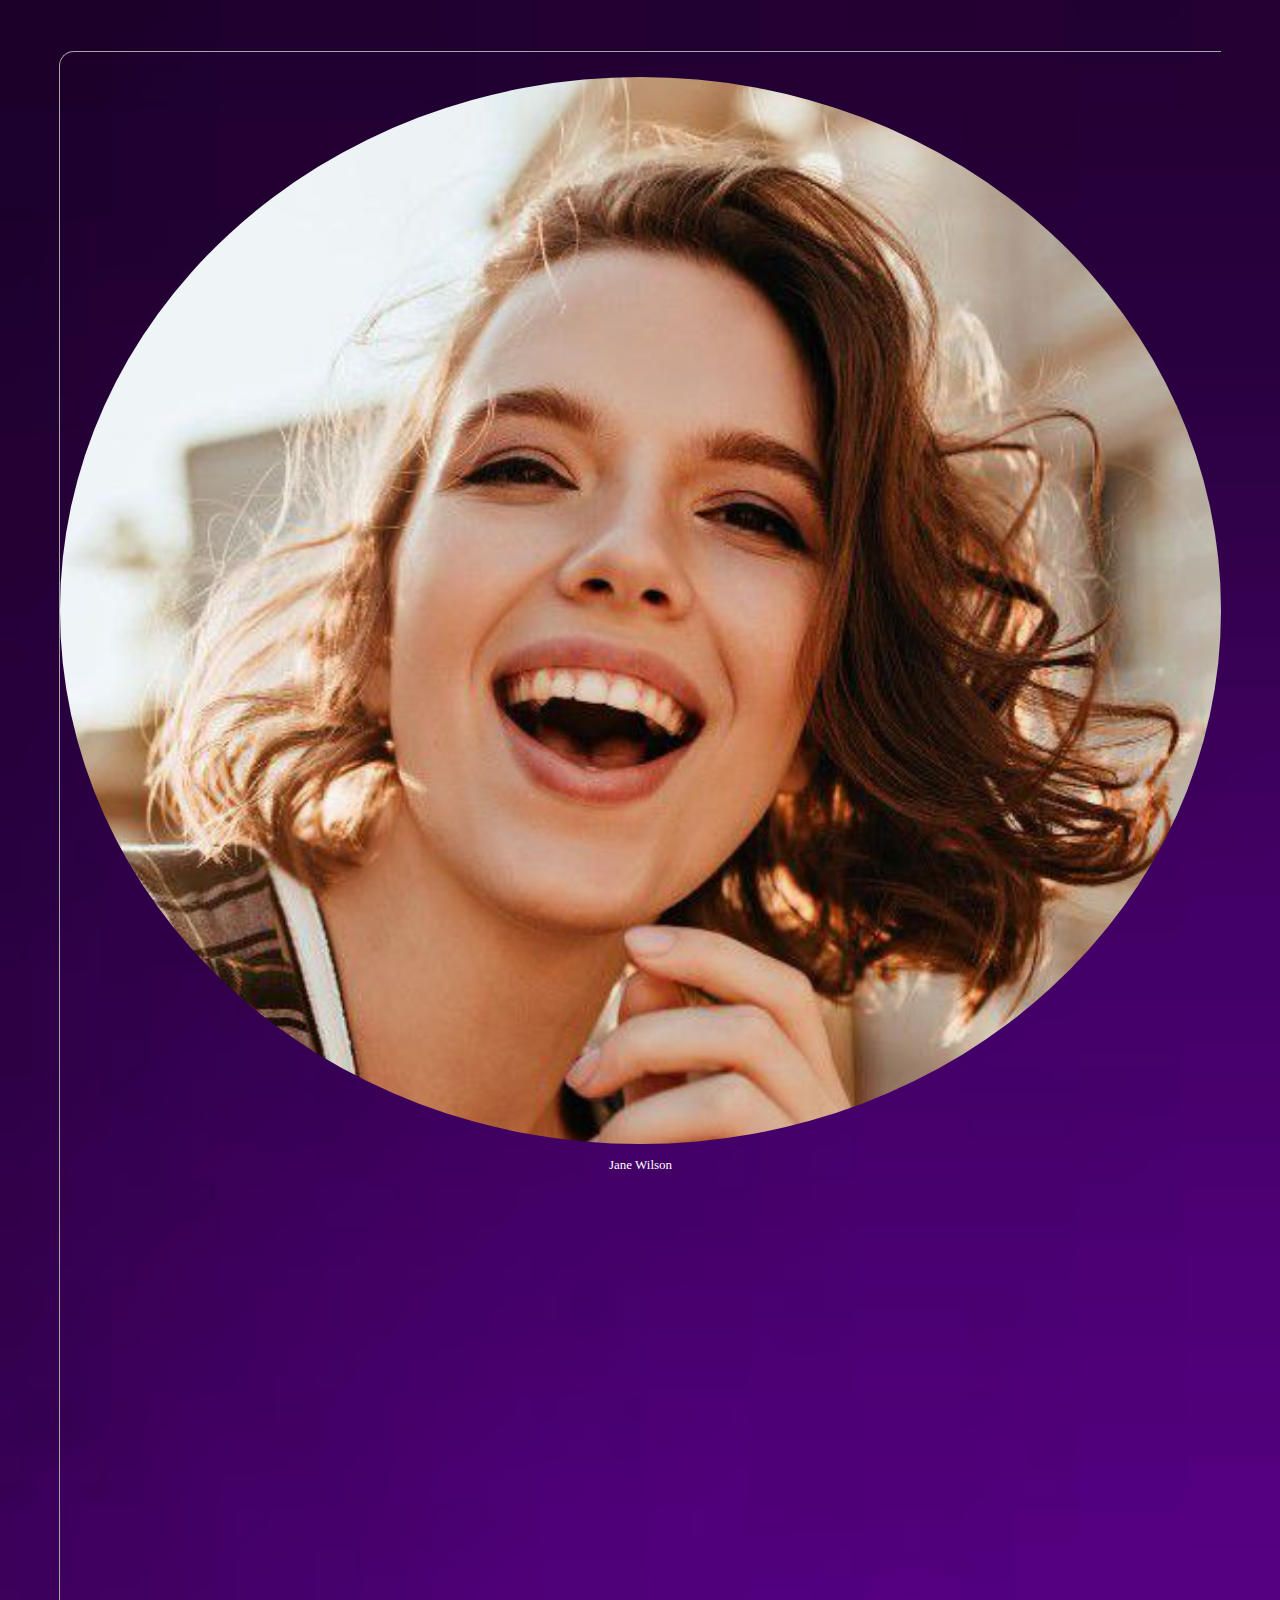
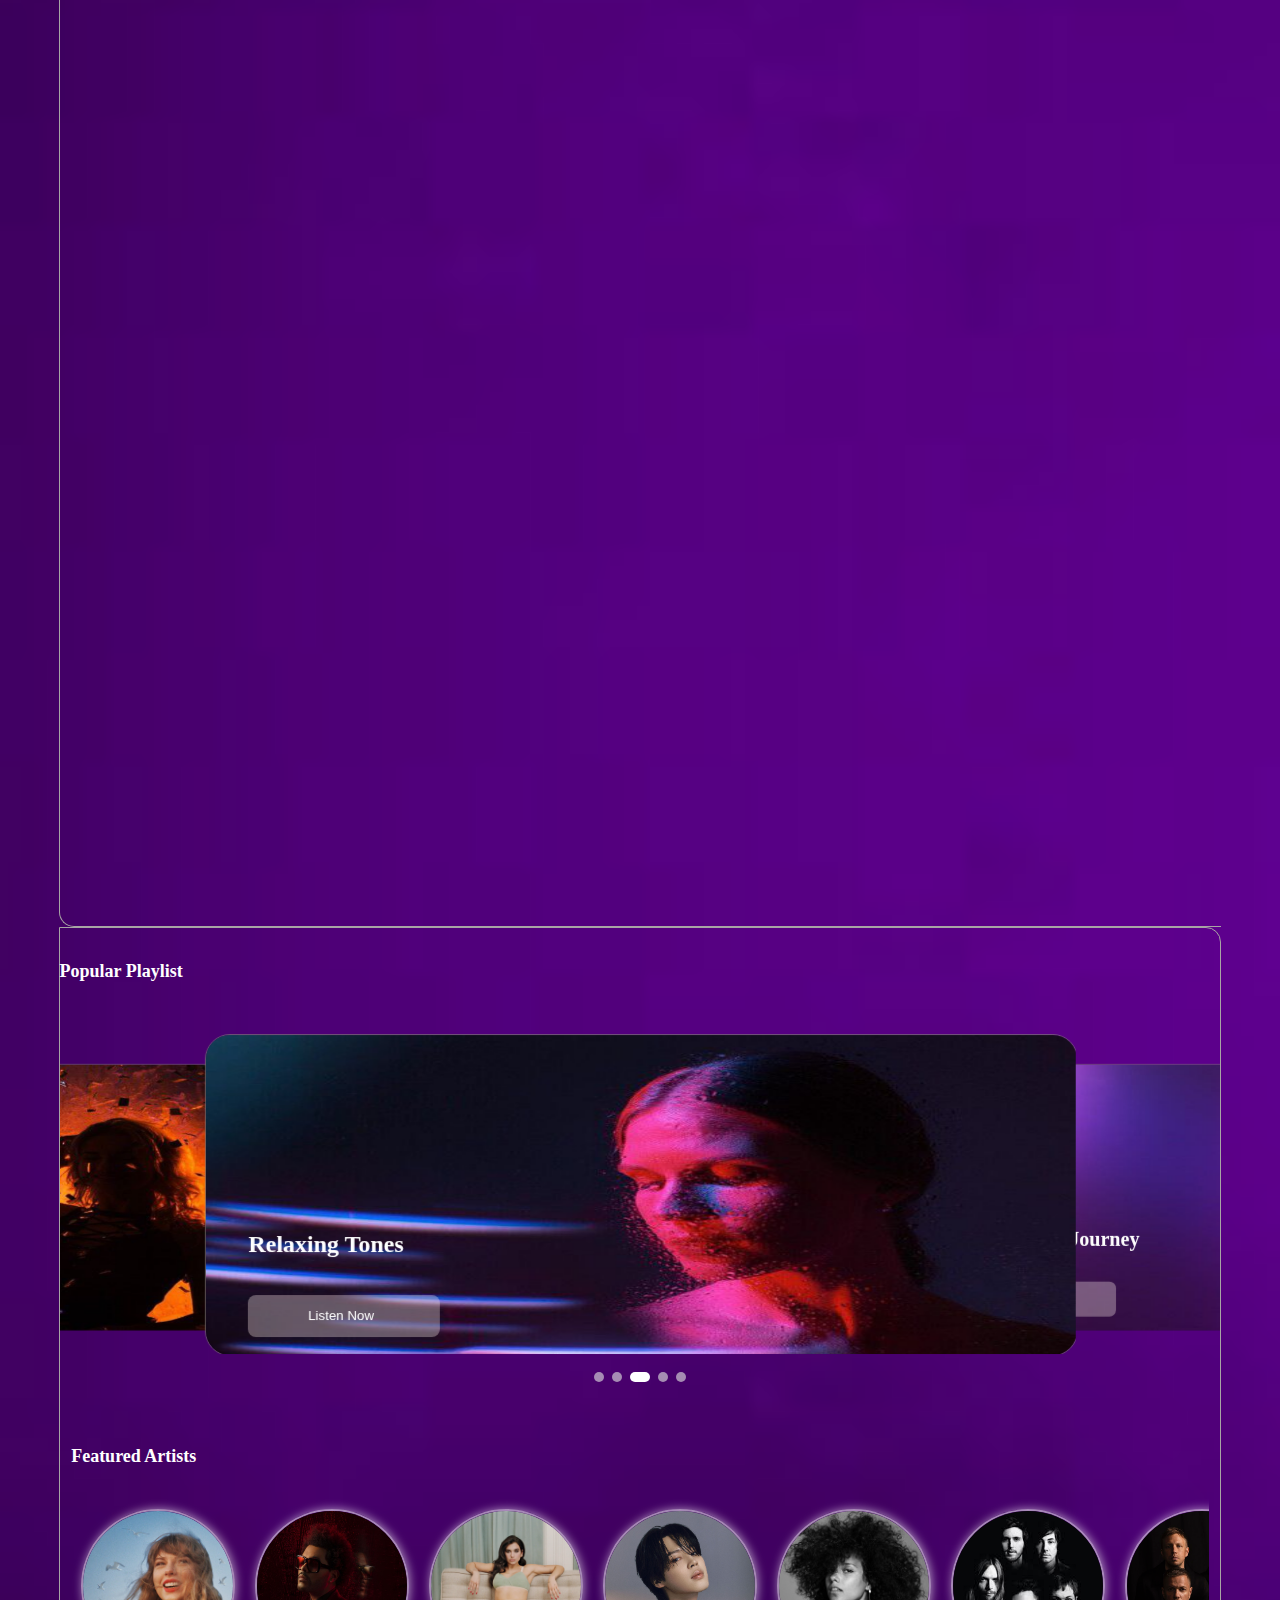
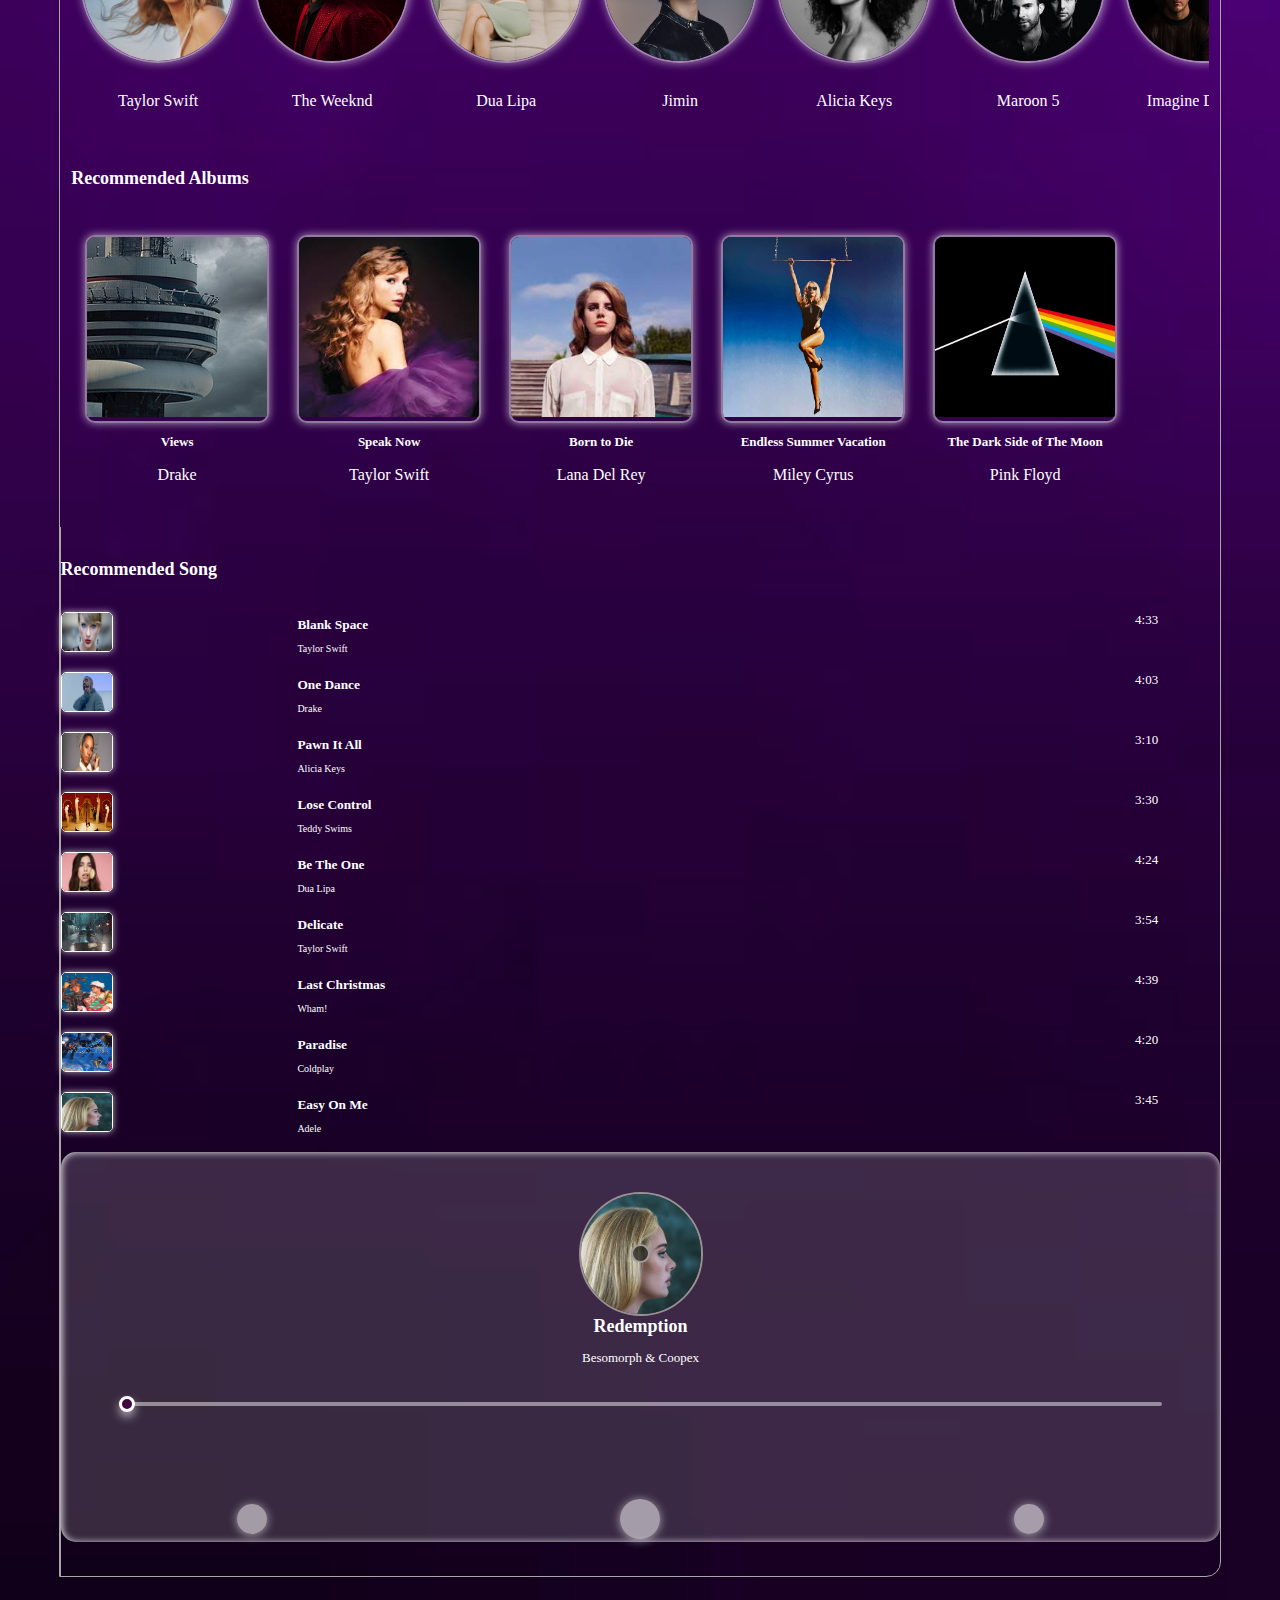
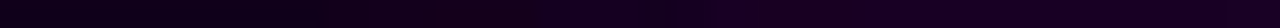
<file: index.html>
<!DOCTYPE html>
<html lang="en">

<head>
    <meta charset="UTF-8">
    <meta name="viewport" content="width=device-width, initial-scale=1.0">
    <link href="https://cdn.jsdelivr.net/npm/bootstrap@5.0.2/dist/css/bootstrap.min.css" rel="stylesheet" integrity="sha384-EVSTQN3/azprG1Anm3QDgpJLIm9Nao0Yz1ztcQTwFspd3yD65VohhpuuCOmLASjC" crossorigin="anonymous">
    <link rel="stylesheet" href="./mega_project.css">
    <link rel="preconnect" href="https://fonts.googleapis.com">
    <link rel="preconnect" href="https://fonts.gstatic.com" crossorigin>
    <link href="https://fonts.googleapis.com/css2?family=Madimi+One&family=Merriweather&family=Open+Sans:ital,wght@0,300..800;1,300..800&family=Roboto:ital,wght@0,100;0,300;0,400;0,500;0,700;0,900;1,100;1,300;1,400;1,500;1,700;1,900&display=swap" rel="stylesheet">



    <link rel="stylesheet" href="https://cdnjs.cloudflare.com/ajax/libs/font-awesome/6.5.2/css/all.min.css" integrity="sha512-SnH5WK+bZxgPHs44uWIX+LLJAJ9/2PkPKZ5QiAj6Ta86w+fsb2TkcmfRyVX3pBnMFcV7oQPJkl9QevSCWr3W6A==" crossorigin="anonymous" referrerpolicy="no-referrer"
    />
    <title>Mega Project</title>

    <link rel="stylesheet" href="https://cdn.jsdelivr.net/npm/swiper@11/swiper-bundle.min.css" />

</head>

<body>
    <main>
        <div class="row">
            <nav class="col-md-1">
                <div>
                    <div id="pic">
                        <img src="./image&Video/Jane Wilson.jpg" alt="Profile Picture">
                        <p>Jane Wilson</p>
                    </div>
                    <ul>
                        <li><a href="#"><i class="fa fa-map nav-icon"></i><span></span></a></li>
                        <li><a href="#"><i class="fa-solid fa-arrow-trend-up"></i><span></span></a></li>
                        <li><a href="#"><i class="fa-solid fa-compact-disc"></i><span></span></a></li>
                        <li><a href="#"><i class="fa-solid fa-circle-play"></i><span></span></a></li>
                        <li><a href="#"><i class="fa-solid fa-heart"></i><span></span></a></li>
                    </ul>
                </div>
                <ul>
                    <li><a href="#"><i class="fa-solid fa-user"></i><span></span></a></li>
                    <li><a href="#"><i class="fa-solid fa-gear"></i><span></span></a></li>
                    <li><a href="#"><i class="fa-solid fa-right-from-bracket"></i><span></span></a></li>
                </ul>
            </nav>
            <section class="col-md-11 col-content">
                <div class="row">
                    <div class="col-md-9 pp">
                        <h1>Popular Playlist</h1>



                        <div class="wrapper">
                            <div class="swiper mySwiper">
                                <div class="swiper-wrapper">
                                    <div class="item swiper-slide">

                                        <img src="./image&Video/Midnight Moods.jpg" alt="Midnight Moods">
                                        <div id="content">
                                            <h2 id="h2">Midnight Moods</h2>
                                            <button class="border border-secondary" id="bt"><i class="fa-solid fa-circle-play"></i>Listen Now</button>
                                        </div>
                                    </div>
                                    <div class="item swiper-slide">
                                        <img src="./image&Video/Party Starters.jpg" alt="Party Starters">
                                        <div id="content">
                                            <h2 id="h2">Party Starters</h2>
                                            <button class="border border-secondary" id="bt"><i class="fa-solid fa-circle-play"></i>Listen Now</button>
                                        </div>
                                    </div>
                                    <div class="item swiper-slide">
                                        <img src="./image&Video/Relaxing Tones.jpg" alt="Relaxing Tones">
                                        <div>
                                            <h2 id="h2">Relaxing Tones</h2>
                                            <button class="border border-secondary" type="button" id="bt" class="btn btn-outline-primary"><i class="fa-solid fa-circle-play"></i>Listen Now</i></button>
                                        </div>
                                    </div>
                                    <div class="item swiper-slide">
                                        <img src="./image&Video/Smooth Jazz Journey.jpg" alt="Smooth Jazz Journey">
                                        <div>
                                            <h2 id="h2">Smooth Jazz Journey</h2>
                                            <button class="border border-secondary" id="bt"><i class="fa-solid fa-circle-play"></i>Listen Now</button>
                                        </div>
                                    </div>
                                    <div class="item swiper-slide">
                                        <img src="./image&Video/Uplifting Rhythms.jpg" alt="Uplifting Rhythms">
                                        <div>
                                            <h2 id="h2">Uplifting Rhythms</h2>
                                            <button class="border border-secondary" id="bt"><i class="fa-solid fa-circle-play"></i>Listen Now</button>
                                        </div>
                                    </div>
                                </div>
                                <div class="swiper-pagination"></div>
                            </div>

                        </div>
                        <div id="featuredArtists">
                            <h1>Featured Artists</h1>
                            <div class="artists">
                                <div>
                                    <img src="./image&Video/Tylor Swift2.jpeg" alt="Taylor Swift">
                                    <p>Taylor Swift</p>
                                </div>
                                <div>
                                    <img src="./image&Video/The Weekend2.jpeg" alt="The Weeknd">
                                    <p>The Weeknd</p>
                                </div>
                                <div>
                                    <img src="./image&Video/Dua Lipa.webp" alt="Dua Lipa">
                                    <p>Dua Lipa</p>
                                </div>
                                <div>
                                    <img src="./image&Video/Jimin.jpg" alt="Jimin">
                                    <p>Jimin</p>
                                </div>
                                <div>
                                    <img src="./image&Video/Alicia Keys2.jpg" alt="Alicia Keys">
                                    <p>Alicia Keys</p>
                                </div>
                                <div>
                                    <img src="./image&Video/Maroon5.jpeg" alt="Maroon 5">
                                    <p>Maroon 5</p>
                                </div>
                                <div>
                                    <img src="./image&Video/Imagine Dragons.jpg" alt="Imagine Dragons">
                                    <p>Imagine Dragons</p>
                                </div>
                                <div>
                                    <img src="./image&Video/Billie Eilish.jpeg" alt="Billie Eilish">
                                    <p>Billie Eilish</p>
                                </div>
                            </div>
                        </div>
                        <div id="recommendedAlbums">
                            <h1>Recommended Albums</h1>
                            <div class="albums">
                                <div>
                                    <div class="imgg">
                                        <img src="./image&Video/Drake View.jpg" alt="Views">
                                    </div>
                                    <div class="text">
                                        <h2>Views</h2>
                                        <p>Drake</p>
                                    </div>
                                </div>
                                <div>
                                    <div class="imgg">
                                        <img src="./image&Video/Tylor Swift3.jpeg" alt="Speak Now">
                                    </div>
                                    <div>
                                        <h2>Speak Now</h2>
                                        <p>Taylor Swift</p>
                                    </div>
                                </div>
                                <div>
                                    <div class="imgg">
                                        <img src="./image&Video/Lana Del Rey.jpeg" alt="Born to Die">
                                    </div>
                                    <div>
                                        <h2>Born to Die</h2>
                                        <p>Lana Del Rey</p>
                                    </div>
                                </div>
                                <div>
                                    <div class="imgg">
                                        <img src="./image&Video/Miley Cyrus.jpg" alt="Endless Summer Vacation">
                                    </div>
                                    <div>
                                        <h2>Endless Summer Vacation</h2>
                                        <p>Miley Cyrus</p>
                                    </div>
                                </div>
                                <div>
                                    <div class="imgg">
                                        <img src="./image&Video/Pink Floyd.png" alt="The Dark Side of The Moon">
                                    </div>
                                    <div>
                                        <h2>The Dark Side of The Moon</h2>
                                        <p>Pink Floyd</p>
                                    </div>
                                </div>
                            </div>
                        </div>
                    </div>
                    <div class="col-md-3 recommended">
                        <div id="recommendedSong">
                            <h1>Recommended Song</h1>
                            <div class="rs-row">
                                <div class="pic1">
                                    <img src="./image&Video/Taylor Swift.jpg" alt="Blank Space">
                                    <div class="ipic">
                                        <i class="fa-solid fa-play"></i>
                                    </div>
                                </div>
                                <div class="name">
                                    <h2>Blank Space</h2>
                                    <p>Taylor Swift</p>
                                </div>
                                <span>4:33</span>
                            </div>
                            <div class="rs-row">
                                <div class="pic1">
                                    <img src="./image&Video/Drake.jpg" alt="One Dance">
                                    <div class="ipic"><i class="fa-solid fa-play"></i></div>
                                </div>
                                <div class="name">
                                    <h2>One Dance</h2>
                                    <p>Drake</p>
                                </div>
                                <span>4:03</span>
                            </div>
                            <div class="rs-row">
                                <div class="pic1">
                                    <img src="./image&Video/Alicia Keys.jpg" alt="Pawn It All">
                                    <div class="ipic"><i class="fa-solid fa-play"></i></div>
                                </div>
                                <div class="name">
                                    <h2>Pawn It All</h2>
                                    <p>Alicia Keys</p>
                                </div>
                                <span>3:10</span>
                            </div>
                            <div class="rs-row">
                                <div class="pic1">
                                    <img src="./image&Video/Teddy Swims.jpg" alt="Lose Control">
                                    <div class="ipic"><i class="fa-solid fa-play"></i></div>
                                </div>
                                <div class="name">
                                    <h2>Lose Control</h2>
                                    <p>Teddy Swims</p>
                                </div>
                                <span>3:30</span>
                            </div>
                            <div class="rs-row">
                                <div class="pic1">
                                    <img src="./image&Video/Dua Lipa.jpg" alt="Be The One">
                                    <div class="ipic"><i class="fa-solid fa-play"></i></div>
                                </div>
                                <div class="name">
                                    <h2>Be The One</h2>
                                    <p>Dua Lipa</p>
                                </div>
                                <span>4:24</span>
                            </div>
                            <div class="rs-row">
                                <div class="pic1">
                                    <img src="./image&Video/Duplicate.jpg" alt="Delicate">
                                    <div class="ipic">
                                        <i class="fa-solid fa-play"></i></div>
                                </div>
                                <div class="name">
                                    <h2>Delicate</h2>
                                    <p>Taylor Swift</p>
                                </div>
                                <span>3:54</span>
                            </div>
                            <div class="rs-row">
                                <div class="pic1">
                                    <img src="./image&Video/Wham.jpg" alt="Last Christmas">
                                    <div class="ipic"><i class="fa-solid fa-play"></i></div>
                                </div>
                                <div class="name">
                                    <h2>Last Christmas</h2>
                                    <p>Wham!</p>
                                </div>
                                <span>4:39</span>
                            </div>
                            <div class="rs-row">
                                <div class="pic1">
                                    <img src="./image&Video/Paradise.jpg" alt="Paradise">
                                    <div class="ipic"><i class="fa-solid fa-play"></i></div>
                                </div>
                                <div class="name">
                                    <h2>Paradise</h2>
                                    <p>Coldplay</p>
                                </div>
                                <span>4:20</span>
                            </div>
                            <div class="rs-row">
                                <div class="pic1">
                                    <img src="./image&Video/Adele.jpg" alt="Easy On Me">
                                    <div class="ipic"><i class="fa-solid fa-play"></i></div>
                                </div>
                                <div class="name">
                                    <h2>Easy On Me</h2>
                                    <p>Adele</p>
                                </div>
                                <span>3:45</span>
                            </div>
                        </div>
                        <div class="rd">
                            <div class="music">
                                <img class="track-image" src="./image&Video/music3.webp">
                                <span class="circle"></span>
                            </div>
                            <h2 class="title">Redemption</h2>
                            <p class="artist">Besomorph & Coopex</p>
                            <input type="range" class="duration-slider" min="0" max="100" value="0">
                            <div class="icons">
                                <button class="backward"><i class="fa-solid fa-backward"></i></button>
                                <button class="play"><i class="fa-solid fa-play"></i></i></button>
                                <button class="forward"><i class="fa-solid fa-forward"></i></button>
                            </div>
                        </div>
                    </div>
                </div>
            </section>
        </div>
        <script src="./music.js"></script>
        <script src="https://cdn.jsdeliver.net/particles.js/2.0.0/particles.min.js"></script>
        <script src="https://cdn.jsdelivr.net/npm/bootstrap@5.0.2/dist/js/bootstrap.bundle.min.js" integrity="sha384-MrcW6ZMFYlzcLA8Nl+NtUVF0sA7MsXsP1UyJoMp4YLEuNSfAP+JcXn/tWtIaxVXM" crossorigin="anonymous"></script>
        <script src="https://cdn.jsdelivr.net/npm/swiper@11/swiper-bundle.min.js"></script>
        <script src="./mega_project.js"></script>
    </main>

</body>

</html>
</file>
<file: mega_project.css>
body{
    background-image: url(./image&Video/background.jpg);
    background-repeat: no-repeat;
    background-size: cover;
}
    main {
        margin: 4%;
        border-radius: 10px;
        column-gap: 0;
    }
    ul {
        list-style-type: none;
        padding: 0;
    }
    .wrapper{
        height:400px;
        display:flex;
        justify-content:center;
        align-items:center;
    
    } 
    .wrapper .item{
        height: 320px;
        width:75%;
        position:relative;
        overflow: hidden;
    }
   
    .wrapper img{
        height: 100%;
        width:100%; 
        border-radius:25px;
        border:1px solid #807878a8;
    }
    #h2, #bt {
        position: absolute; 
        display: flex;
        flex-direction: column;
        justify-content: center; 
        align-items: center; 
        color: white; 
        margin-top: 8%;
        margin-left: 5%;
    }
#h2{
 top: 40%;
}
   #bt{
 
        top: 60%;
        background-color: #f5e5e459;
        border: none;
        color: white;
        border-radius: 8px;
        width: 22%; 
        height: 13%; 
        cursor: pointer;
        display: flex;
        align-items: center;
        justify-content: center;
        padding-left:0px ;
    }
    #bt i{
        position: absolute;
         /* margin-left:80%; 
         margin-top: 2%;  */
         top: 50%;
         left: 80%;
         transform: translateY(-50%);
    }
    #bt:hover{
        background-color: #ffffff;
        color:black;
    }
    ul{
        margin-top: 50%;
    }
    ul li{
        display: flex;
        justify-content: center;
        padding:10px;
     
      
        
    }
    li:hover{
        background-color: #f5e5e459;
          border-radius: 7px;
    }
    ul li i{
        color:#ffffff;
    }
     nav{
        display: flex;
        flex-direction: column;
        justify-content: space-between;
     }
     
     #pic img{
        width: 100%;
        height: 100%;
        border-radius: 50%;

     }
     #pic{
        text-align: center;
        padding-top: 25px;
        color: #ffffff;
     }
     #pic p{
        font-size:small;
     }
     #recommendedSong h2{
        font-size: smaller;
        font-weight: bold;
        color: #ffffff;
      
     }
     #recommendedSong h1{
        font-size: large;
        padding: 20px 20px 20px 0px;
        font-weight: bold;
        color: #ffffff;
             }
     #recommendedSong p{
        font-size: 10px;
        color: #ffffff;
       
     }
     #recommendedSong img{
        width: 100%;
        height: 70%;
        border-radius: 5px;
        border: 1px solid #ffffff;
          box-shadow:0px 0px 7px rgba(252, 250, 250, 0.692);
     }
     #recommendedSong img:hover:before{
        opacity: 1;
     }
     #recommendedSong span{
        color: #ffffff;
        font-size: small;
     }
     #recommendedSong .rs-row{
margin-bottom: 5px;
     }
     .row nav{
        border-top-left-radius: 15px;
        border-bottom-left-radius:15px;
     }
      .pp h1{
        font-size: large;
        padding: 20px 20px 20px 0px;
        font-weight: bold;
        color: #ffffff;
      }
.pic1{
position: relative;
width:50px;
                    height:55px;
}
#pic img{
display: block;
}
.ipic{
position:absolute;
top:0px;
left:0px;
border-radius: 5px;
color: #ffffff00;
width: 100%;
background-color: rgba(118, 127, 250, 0);
display: flex;
justify-content: center;
align-items: center; 
height: 70%; 
font-size: 25px;
 transition: 1s ease;
}
.pic1:hover .ipic{
height: 70%;
color: #ffffff;
background-color: rgba(118, 127, 250, 0.644);
}
.name{
width: 40%;
flex-grow: 0.3;
}
.name h2{
margin: 0;
padding-top: 5px;
} 
 
.rd{
background-color: #f8f8fa2a;

height: 350px;
margin-bottom: 3%;
border-radius: 15px;
box-shadow: 1px 0.5px 7px inset #fcfafae1;
text-align: center;
padding-top:40px;
color:#ffffff;
}
.rd h2{
font-size:large;
margin: 0;
}
.rd p{
font-size:small;
}
input{
    appearance:none;
    width:90%;
    outline:none;
    height: 4px;
    margin: 2% 2% 3% 2%;
    border-radius:25px;
    background:#ffffff77;
}
input::-webkit-slider-thumb{
    appearance: none;
    height: 1rem;
    width: 1rem;
    background-color: rgb(65, 7, 65);
    box-shadow:0px 5px 10px #ffffff94;
    border-radius: 50%;
    border: 3px solid #ffffff;
    cursor:pointer;
}
.recommended{
    display: flex;
    flex-direction: column;
    justify-content: space-between;
    border-left:1px solid #a8a5a5; 
}
.icons{
    
    display: flex;
    justify-content: space-around;
    align-items: center;
    margin-top: 5%;
}
.icons button{
    position: relative;
    border-radius: 50%;
    border: none;
    background-color:#ffffff8a ;
    box-shadow: 0px 1px 10px #ffffff9a;
 
 
}
.forward, .backward{
       width: 30px;
    height: 30px;
}
.play{
    width: 40px;
    height: 40px;

}
/* .play:hover {
    background-color: none; 
    background-color: transparent;
} */

.play i{
    padding: 10px;
    margin-left: 3px;
    font-size: 20px;
}
.forward i, .backward i{
    padding: 7px;
    font-size: 15px;
}
.icons button i{
    position: absolute;
    color: #ffffff;
    border-radius: 50%;
    border: none;
    top: 0;
    left: 0;
    width: 30px;
    height: 30px;
}
input[type="range"] {
    outline: none;
}
#featuredArtists, #recommendedAlbums
{
    margin: 1%;
    
}
.artists::-webkit-scrollbar, .albums::-webkit-scrollbar {
background: #ffffff1c;
border-radius: 100vw;
height: 10px;
border: 2px solid #70686852;

 }
.artists::-webkit-scrollbar-thumb, .albums::-webkit-scrollbar-thumb{
    background: #ffffff23;
    border-radius: 100vw;
    border: 2px solid #70686852;
    cursor: grab;
}
.artists::-webkit-scrollbar-thumb:hover, .albums::-webkit-scrollbar-thumb:hover {
    background:#ffffff6e;
}


.artists img{
    width: 150px;
    height: 150px;
    border-radius: 50%;
    border:2px solid #ffffff88;
    box-shadow: 1px 0px 10px #ffffff91;
    background-size: cover;
}
.artists img:hover{
    border:4px solid #ffffff88;
    transition: 0.2s;
}
.artists{
    display: flex; 
    overflow-x: auto;
    overflow-y: hidden;
}
.artists div{
    margin: 10px;
    text-align: center;
    color: #ffffff;
    font-weight: smaller;
   
}
.artists p{
    margin-top: 25px;
}
.albums{
display: flex;
overflow-x: auto;
overflow-y:hidden;
}
.imgg {
    overflow: hidden;
    border-radius: 10px;
    border:2px solid #ffffff79;
    box-shadow: 0px 0px 8px #ffffff9d;
    background-size: cover;

}

.imgg img {
    transition: 1s ease; 
    width: 180px;
    height: 180px;

}

.imgg img:hover {
    transform: scale(1.2) rotate(5deg); 
    border-radius: 5px;
}
.swiper-pagination-bullet {
    width: 10px !important;
    height: 10px !important; 
    background-color: #dddddda2 !important;
    border-radius: 50% !important; 
    opacity: 1 !important; 
    transition: 0.5s ease;
  }

  .swiper-pagination-bullet-active {
    width: 20px !important;
    height: 10px !important;
    border-radius:30px !important; 
    background-color: #ffffff !important;
  }
 .swiper{
    height:360px;
 }

.albums div{
    margin: 7px;
    text-align: center;
    color: #ffffff;
}
.albums h2{
font-size: small;
}
#recommendedAlbums{
    margin-bottom: 20px;
}
.rs-row{
    display: flex;
    justify-content: space-between;
}

span{
    flex-grow:0.1;
}
nav{
    border-top-left-radius: 15px;
    border-bottom-left-radius:15px;
    border: 1px solid #a8a5a5;
    border-right: none;
 }
 section{
    border-top-right-radius: 15px;
  border-bottom-right-radius:15px;
  border:1px solid #a8a5a5;
 
}
.music{
    display: flex;
    justify-content: center;
    align-items: center;
    
}
/* .music.pause{
    animation-play-state: paused;
} */
.track-image{
    width: 120px;
    height: 120px;
    border-radius: 50%;
    border: 2px solid #999191;
    animation: spin 20s linear infinite;
    animation-play-state: paused;

}
/* .track-image.pause{
    animation-play-state: paused;} */
.track-image.play{
    animation-play-state: running;}
.circle{
     position: absolute; 
    width: 15px;
    height: 15px;
    border-radius: 50%;
    background-color: #0a0a0aa8;
    border:2px solid #a19b9b;
    display: flex;
    justify-content: center;
    align-items: center; 
}
@keyframes spin {
    from {
        transform: rotate(0deg);
    }
    to {
        transform: rotate(360deg);
    }
}

/* .track-image.spin-animation {
    animation: spin 10s linear infinite;
} */

@media (max-width: 770px) {
    .container .row {
        display: flex;
        flex-wrap: nowrap;
    }

    .col-md-1 {
        flex: 0 0 auto;
        width: 20%;
    }

    .col-content {
        flex: 1;
        width: 80%;
    }

    .col-content .row {
        flex-direction: column;
    }
    .recommended{
        border-left:none; 
    }
    .name {
        flex-grow: 0.6;
    }

    .wrapper .item{
        height: 200px;
        width:50%;
    }
    .swiper{
        height:250px;
     }
   #bt{width: 40%; 
    height: 12%;
    font-size: 10px;}  
    #h2{
        font-size: large;
       }
       .wrapper{
        height:200px;
        margin-top: 100px;
    } 
    #bt i{
        /* position: absolute; */
         /* margin-left:50%; 
         margin-top: 2%;  */
  
         left:80%;
        
    } 
}
@media (min-width: 770px) and (max-width:1060px) {
    #bt i{
         left:80%;
    } 
    #bt{width: 35%; 
        height: 12%;
        font-size: 15;}  
        #h2{
            font-size: xx-large;
           }
}
</file>
